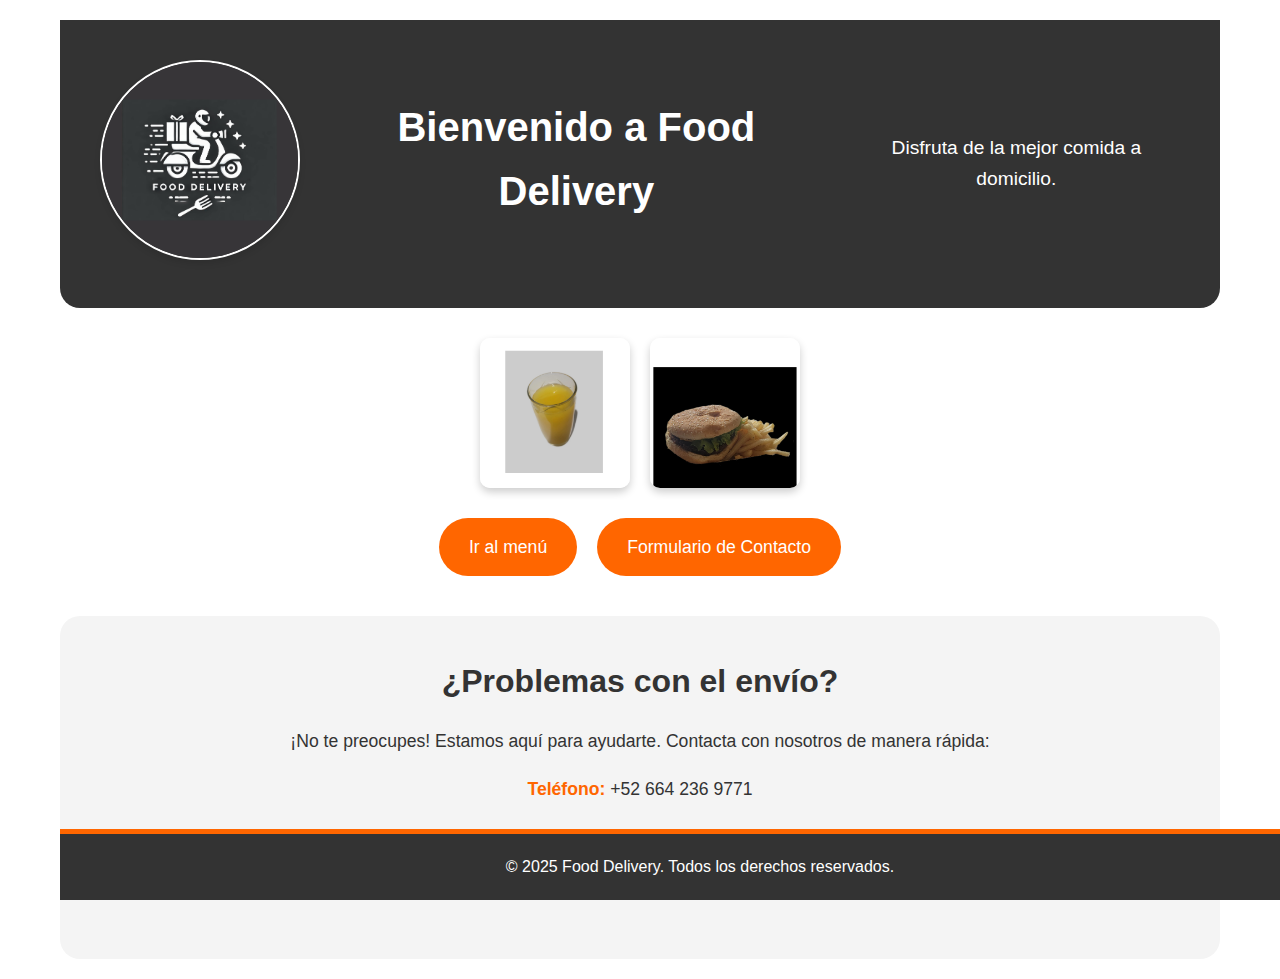
<file: index.html>
<!DOCTYPE html>
<html lang="es">
<head>
    <meta charset="UTF-8">
    <meta name="viewport" content="width=device-width, initial-scale=1.0, maximum-scale=1.0, user-scalable=no">
    <meta name="viewport" content="width=device-width, initial-scale=1.0">
    <title>Food Delivery</title>
    <link rel="stylesheet" href="index.css">
</head>
<body>

    <div class="container">
        <header>
            <div class="logo">
                <img src="Logo.png" alt="Logo de Food Delivery">
            </div>
            <h1>Bienvenido a Food Delivery</h1>
            <p>Disfruta de la mejor comida a domicilio.</p>
        </header>

        <section class="imagen-comida">
            <div class="img-container">
                <img src="Jugo de mango.png" alt="Jugo de mango" class="img-comida">
            </div>
            <div class="img-container">
                <img src="Hamburguesa.png" alt="Hamburguesa" class="img-comida">
            </div>
        </section>

        <div class="botones">
            <a href="my proyect.html" class="btn">Ir al menú</a>
            <a href="Formulario de ayuda.html" class="btn">Formulario de Contacto</a>
        </div>

        <section id="contacto">
            <h2>¿Problemas con el envío?</h2>
            <p>¡No te preocupes! Estamos aquí para ayudarte. Contacta con nosotros de manera rápida:</p>

            <div class="contacto-info">
                <p><strong>Teléfono:</strong> +52 664 236 9771</p>
                <p><strong>Email:</strong> cr5781235@gmail.com</p>
                <p><strong>Ubicación:</strong> Calle San Quintín, Tijuana, Colonia Buenos Aires Norte</p>
            </div>
        </section>

        <footer>
            <p>&copy; 2025 Food Delivery. Todos los derechos reservados.</p>
        </footer>
    </div>

</body>
</html>
</file>
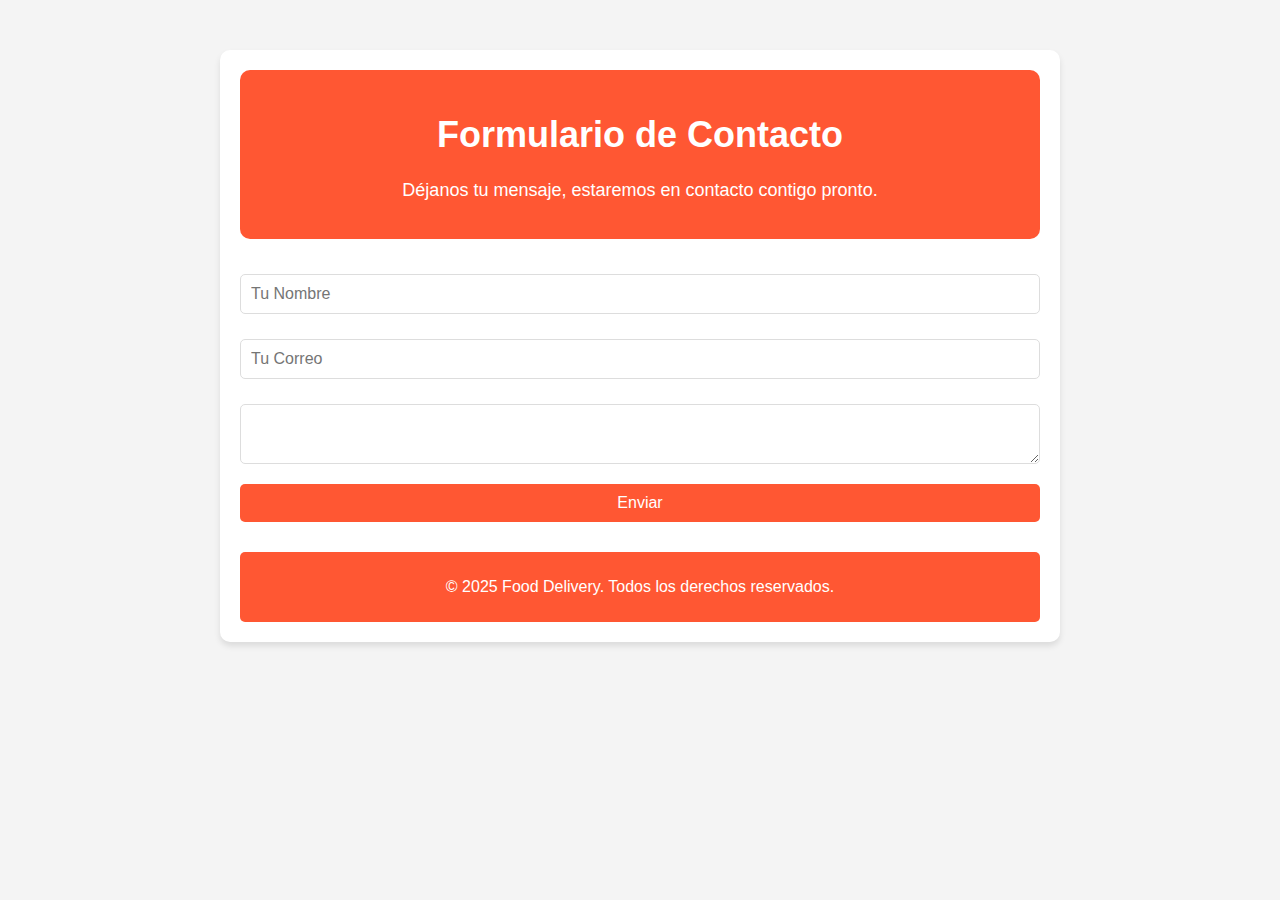
<file: Formulario de ayuda.html>
<!DOCTYPE html>
<html lang="es">
<head>
    <meta charset="UTF-8">
    <meta name="viewport" content="width=device-width, initial-scale=1.0">
    <title>Formulario de Contacto</title>
    <link rel="stylesheet" href="Formulario.css">
</head>
<body>
    <div class="container">
        <header>
            <h1>Formulario de Contacto</h1>
            <p>Déjanos tu mensaje, estaremos en contacto contigo pronto.</p>
        </header>

        <main>
            <form action="https://formspree.io/f/mwpozkqo"
             method="POST">

             <input type="text" name="Nombre" placeholder="Tu Nombre" required>
                
             <input type="email" name="Email" placeholder="Tu Correo" required>
                
             <textarea name="mensaje" placeholder="Escribe tu mensaje aqui" required> 
             </textarea>
                
             <button type="submit">Enviar</button>
            </form>
        </main>

        <footer>
            <p>&copy; 2025 Food Delivery. Todos los derechos reservados.</p>
        </footer>
    </div>

    
    <script>
      
        const contactForm = document.getElementById('contactForm');
        const confirmationMessage = document.getElementById('confirmationMessage');
        const responseMessage = document.getElementById('responseMessage');

        
        contactForm.addEventListener('submit', function(event) {
            event.preventDefault(); 

            confirmationMessage.style.display = 'block';

            // Limpiar los campos del formulario
            contactForm.reset();

           
            setTimeout(function() {
                confirmationMessage.style.display = 'none';

                
                responseMessage.style.display = 'block';

                setTimeout(function() {
                    responseMessage.style.display = 'none';
                }, 3000);

            }, 3000);
        });
    </script>

</body>
</html>
</file>
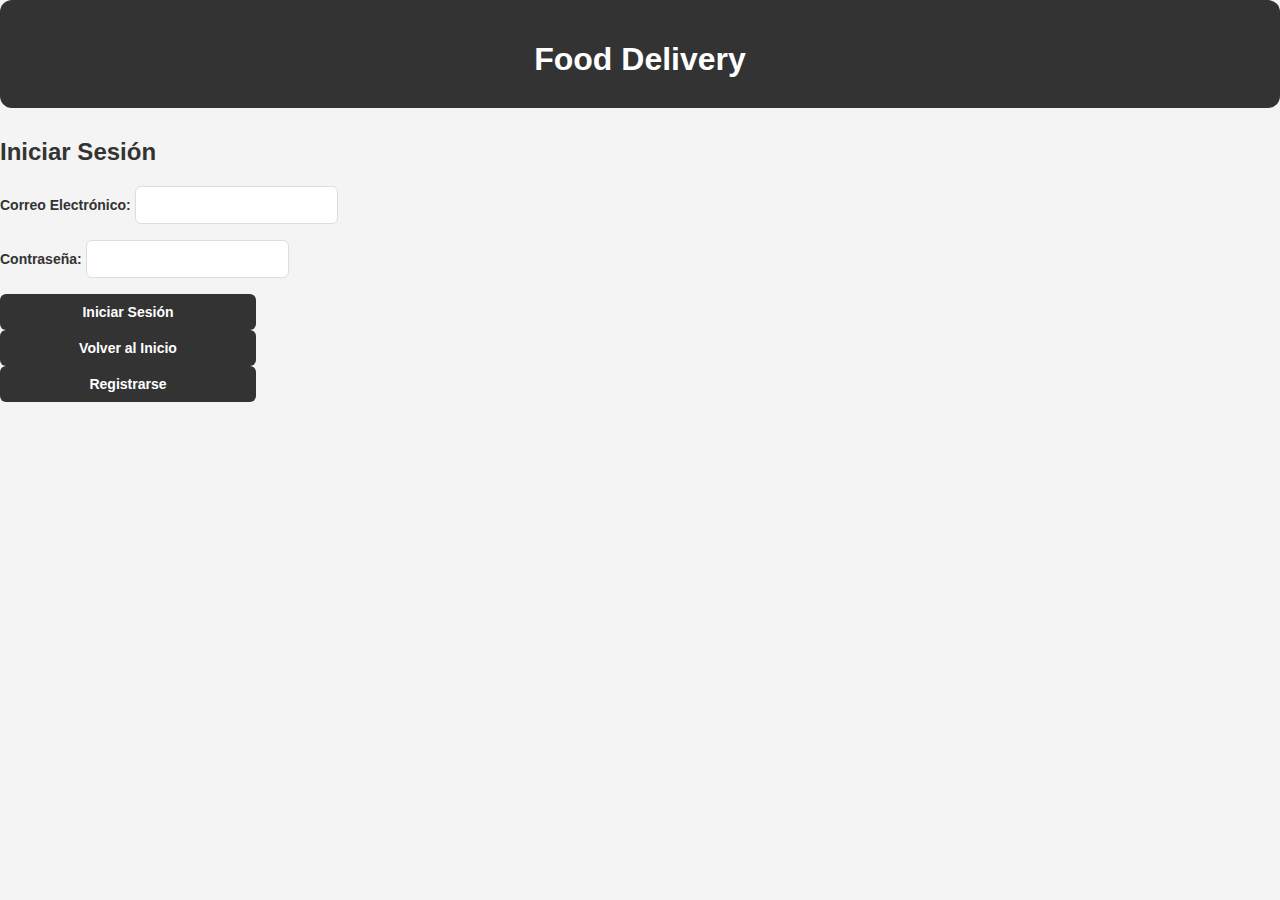
<file: iniciar-sesion.html>
<!DOCTYPE html>
<html lang="es">
<head>
    <meta charset="UTF-8">
    <meta name="viewport" content="width=device-width, initial-scale=1.0, maximum-scale=1.0, user-scalable=no">
    <meta name="viewport" content="width=device-width, initial-scale=1.0">
    <title>Iniciar Sesión</title>
    <link rel="stylesheet" href="iniciar-sesion.css">
</head>
<body>

<header class="header">
    <div class="logo">
        <h1>Food Delivery</h1>
    </div>
</header>

<main>
    <section class="iniciar-sesion">
        <h2>Iniciar Sesión</h2>
        <form id="login-form">
            <div class="form-group">
                <label for="email">Correo Electrónico:</label>
                <input type="email" id="email" name="email" required>
            </div>
            <div class="form-group">
                <label for="password">Contraseña:</label>
                <input type="password" id="password" name="password" required>
            </div>
            <button type="submit" id="btn-login">Iniciar Sesión</button>
        </form>
        <div class="mensaje-error" id="mensaje-error" style="display: none;">
            <p>Credenciales incorrectas. Intenta de nuevo.</p>
        </div>
        <a href="my proyect.html">
            <button id="btn-volver">Volver al Inicio</button>
        </a>
        <br>
        <a href="registro.html">
            <button id="btn-registrar">Registrarse</button>
        </a>
    </section>
</main>

<script>
    document.getElementById('login-form').addEventListener('submit', function(event) {
        event.preventDefault();
        
        const email = document.getElementById('email').value;
        const password = document.getElementById('password').value;

        const usuarios = JSON.parse(localStorage.getItem('usuarios')) || [];

        const usuarioValido = usuarios.find(usuario => usuario.email === email && usuario.password === password);

        if (usuarioValido) {
            alert('Bienvenido!');
            localStorage.setItem('usuarioLogueado', JSON.stringify(usuarioValido)); // Guardar sesión
            window.location.href = 'index.html'; // Redirige al inicio
        } else {
            document.getElementById('mensaje-error').style.display = 'block';
        }
    });
</script>

</body>
</html>
</file>
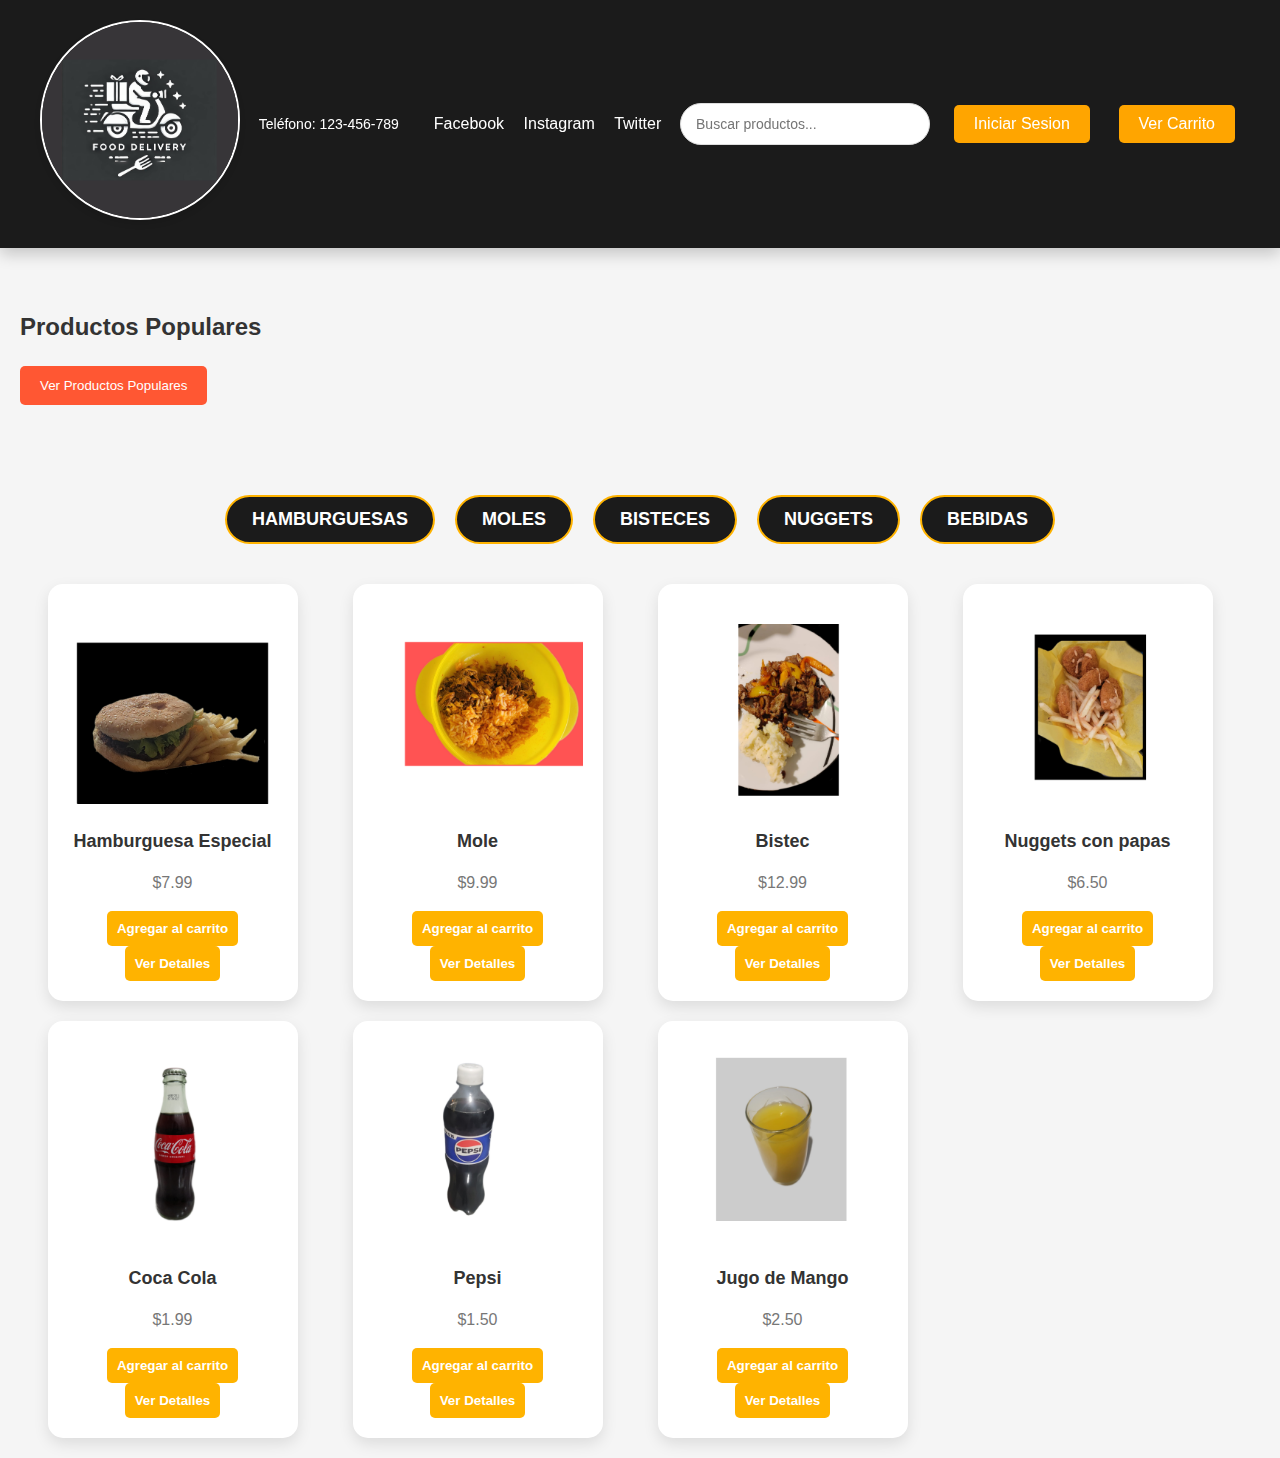
<file: my proyect.html>
<!DOCTYPE html>
<html lang="es">
<head>
    <meta charset="UTF-8">
    <meta name="viewport" content="width=device-width, initial-scale=1.0, maximum-scale=1.0, user-scalable=no">
    <meta name="viewport" content="width=device-width, initial-scale=1.0">
    <title>Food Delivery</title>
    <link rel="stylesheet" href="styles.css">
</head>
<body>

<header class="header">
    <div class="logo">
        <img src="Logo.png" alt="Logo de Food Delivery">
    </div>
    <div class="contacto">
        <span>Teléfono: 123-456-789</span>
        <div class="redes">
            <a href="https://facebook.com" target="_blank">Facebook</a>
            <a href="https://instagram.com" target="_blank">Instagram</a>
            <a href="https://twitter.com" target="_blank">Twitter</a>
        </div>
    </div>
    <input type="text" id="search" placeholder="Buscar productos..." class="search-input">
    <a href="iniciar-sesion.html"><button id="btn-Iniciar-Sesion">Iniciar Sesion</button></a>
    <a href="ver carrito.html"><button id="btn-carrito">Ver Carrito</button></a>
</header>

<main>
    <!-- Productos Populares -->
    <section id="populares">
        <h2>Productos Populares</h2>
        <button id="ver-populares">Ver Productos Populares</button>
        <div id="populares-container" style="display: none;"></div>
    </section>

    <!-- Categorías -->
    <section class="categorias">
        <button class="categoria" data-categoria="hamburguesas">Hamburguesas</button>
        <button class="categoria" data-categoria="Moles">Moles</button>
        <button class="categoria" data-categoria="Bisteces">Bisteces</button>
        <button class="categoria" data-categoria="Nuggets">Nuggets</button>
        <button class="categoria" data-categoria="bebidas">Bebidas</button>
        <button id="regresar-todos" style="display: none;">Regresar a Todos los Productos</button>
    </section>

    <!-- Productos -->
    <section class="productos">
        <div id="productos-container"></div>
    </section>
</main>

<!-- Modal Detalles -->
<div id="detalles-modal" class="modal">
    <div class="modal-contenido">
        <span id="cerrar-detalles" class="cerrar">&times;</span>
        <img id="detalle-imagen" alt="Imagen del producto">
        <h3 id="detalle-nombre"></h3>
        <p id="detalle-descripcion"></p>
        <p id="detalle-precio"></p>
        <button id="volver">Volver</button>
    </div>
</div>

<script>
    document.addEventListener('DOMContentLoaded', () => {
        const carrito = JSON.parse(localStorage.getItem('carrito')) || [];
        let totalCarrito = carrito.reduce((acc, prod) => acc + prod.precio, 0);

        const productos = [
            { id: 1, nombre: 'Hamburguesa Especial', categoria: 'hamburguesas', precio: 7.99, imagen: 'Hamburguesa.png', descripcion: 'Deliciosa hamburguesa con carne jugosa, queso y vegetales frescos.' },
            { id: 2, nombre: 'Mole', categoria: 'Moles', precio: 9.99, imagen: 'Mole.png', descripcion: 'Mole dulce con arroz y pollo incluido.' },
            { id: 3, nombre: 'Bistec', categoria: 'Bisteces', precio: 12.99, imagen: 'Bistec.png', descripcion: 'Variedad de bistec con chile morron y puré de papa.' },
            { id: 4, nombre: 'Nuggets con papas', categoria: 'Nuggets', precio: 6.50, imagen: 'Nuggets con papas.png', descripcion: 'Nuggets de pollo con papas fritas.' },
            { id: 5, nombre: 'Coca Cola', categoria: 'bebidas', precio: 1.99, imagen: 'Coca.png', descripcion: 'Refresco de cola refrescante.' },
            { id: 6, nombre: 'Pepsi', categoria: 'bebidas', precio: 1.50, imagen: 'Pepsi.png', descripcion: 'Refresco de Pepsi refrescante.' },
            { id: 7, nombre: 'Jugo de Mango', categoria: 'bebidas', precio: 2.50, imagen: 'Jugo de mango.png', descripcion: 'Jugo natural de mango.' },
        ];

        const productosPopulares = [
            { id: 1, nombre: 'Jugo de mango', categoria: 'bebidas', precio: 11.99, imagen: 'Jugo de mango.png', descripcion: 'Pizza con ingredientes especiales, salsa y queso gourmet.' },
            { id: 2, nombre: 'Bisteces', categoria: 'Bisteces', precio: 14.99, imagen: 'Bistec.png', descripcion: 'Sushi con pescado fresco y acompañamiento de arroz especial.' },
            { id: 3, nombre: 'Hamburguesa Especial', categoria: 'hamburguesas', precio: 8.50, imagen: 'Hamburguesa.png', descripcion: 'Hamburguesa vegana con ingredientes frescos y pan artesanal.' }
        ];

        const productosContainer = document.getElementById('productos-container');
        const popularesContainer = document.getElementById('populares-container');
        const verPopularesBtn = document.getElementById('ver-populares');
        const detallesModal = document.getElementById('detalles-modal');
        const detalleImagen = document.getElementById('detalle-imagen');
        const detalleNombre = document.getElementById('detalle-nombre');
        const detalleDescripcion = document.getElementById('detalle-descripcion');
        const detallePrecio = document.getElementById('detalle-precio');
        const volverBtn = document.getElementById('volver');
        const regresarBtn = document.getElementById('regresar-todos');
        const searchInput = document.getElementById('search');

        function guardarCarrito() {
            localStorage.setItem('carrito', JSON.stringify(carrito));
        }

        function mostrarProductos(categoria = null) {
            productosContainer.innerHTML = '';
            const filtrados = categoria ? productos.filter(p => p.categoria === categoria) : productos;

            filtrados.forEach(producto => {
                const divProducto = document.createElement('div');
                divProducto.classList.add('producto');
                divProducto.innerHTML = `
                    <img src="${producto.imagen}" alt="${producto.nombre}" class="producto-img">
                    <h3>${producto.nombre}</h3>
                    <p>$${producto.precio.toFixed(2)}</p>
                    <button class="comprar" data-id="${producto.id}">Agregar al carrito</button>
                    <button class="ver-detalles" data-id="${producto.id}">Ver Detalles</button>
                `;
                productosContainer.appendChild(divProducto);
            });

            document.querySelectorAll('.comprar').forEach(btn => {
                btn.addEventListener('click', () => {
                    const id = btn.getAttribute('data-id');
                    const producto = productos.find(p => p.id == id);
                    carrito.push(producto);
                    totalCarrito += producto.precio;
                    guardarCarrito();
                });
            });

            document.querySelectorAll('.ver-detalles').forEach(btn => {
                btn.addEventListener('click', () => {
                    const id = btn.getAttribute('data-id');
                    const producto = productos.find(p => p.id == id);
                    detalleImagen.src = producto.imagen;
                    detalleNombre.textContent = producto.nombre;
                    detalleDescripcion.textContent = producto.descripcion;
                    detallePrecio.textContent = `$${producto.precio.toFixed(2)}`;
                    detallesModal.style.display = 'flex';
                });
            });
        }

        volverBtn.addEventListener('click', () => {
            detallesModal.style.display = 'none';
        });

        verPopularesBtn.addEventListener('click', () => {
            if (popularesContainer.style.display === 'none' || popularesContainer.style.display === '') {
                popularesContainer.style.display = 'block';
                verPopularesBtn.textContent = 'Ocultar Productos Populares';
                popularesContainer.innerHTML = '';
                productosPopulares.forEach(producto => {
                    const div = document.createElement('div');
                    div.classList.add('producto');
                    div.innerHTML = `
                        <img src="${producto.imagen}" alt="${producto.nombre}" class="producto-img">
                        <h3>${producto.nombre}</h3>
                        <p>$${producto.precio.toFixed(2)}</p>
                        <button class="comprar" data-id="${producto.id}">Agregar al carrito</button>
                        <button class="ver-detalles" data-id="${producto.id}">Ver Detalles</button>
                    `;
                    popularesContainer.appendChild(div);
                });
            } else {
                popularesContainer.style.display = 'none';
                verPopularesBtn.textContent = 'Ver Productos Populares';
            }
        });

        document.querySelectorAll('.categoria').forEach(btn => {
            btn.addEventListener('click', () => {
                mostrarProductos(btn.getAttribute('data-categoria'));
                regresarBtn.style.display = 'inline-block';
            });
        });

        regresarBtn.addEventListener('click', () => {
            mostrarProductos();
            regresarBtn.style.display = 'none';
        });

        searchInput.addEventListener('input', () => {
            const term = searchInput.value.toLowerCase();
            const filtrados = productos.filter(p => p.nombre.toLowerCase().includes(term));
            productosContainer.innerHTML = '';
            filtrados.forEach(producto => {
                const divProducto = document.createElement('div');
                divProducto.classList.add('producto');
                divProducto.innerHTML = `
                    <img src="${producto.imagen}" alt="${producto.nombre}" class="producto-img">
                    <h3>${producto.nombre}</h3>
                    <p>$${producto.precio.toFixed(2)}</p>
                    <button class="comprar" data-id="${producto.id}">Agregar al carrito</button>
                    <button class="ver-detalles" data-id="${producto.id}">Ver Detalles</button>
                `;
                productosContainer.appendChild(divProducto);
            });
        });

        mostrarProductos();
    });
</script>

</body>
</html>
</file>
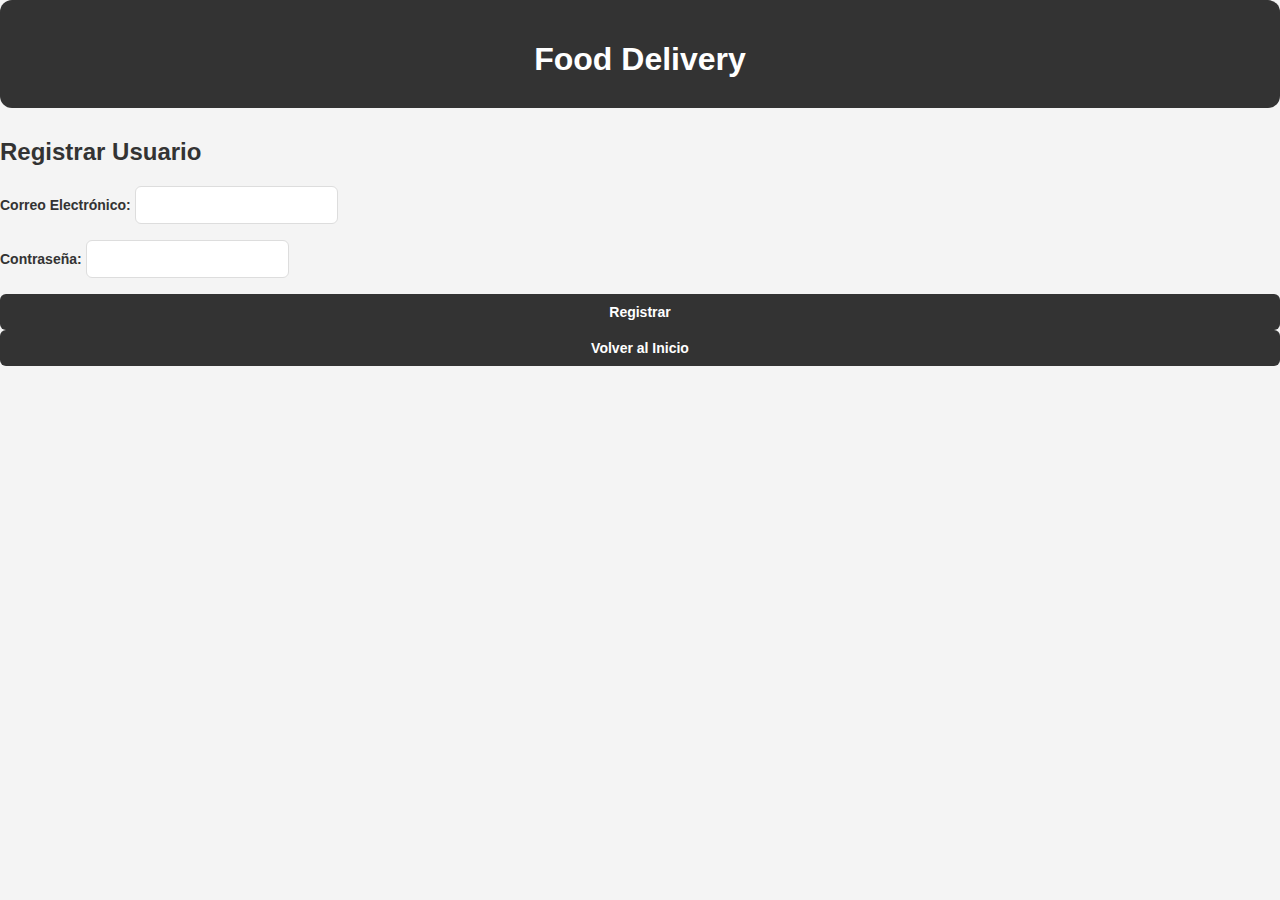
<file: registro.html>
<!DOCTYPE html>
<html lang="es">
<head>
    <meta charset="UTF-8">
    <meta name="viewport" content="width=device-width, initial-scale=1.0, maximum-scale=1.0, user-scalable=no">
    <meta name="viewport" content="width=device-width, initial-scale=1.0">
    <title>Registrar Usuario</title>
    <link rel="stylesheet" href="registro.css">
</head>
<body>

<header class="header">
    <div class="logo">
        <h1>Food Delivery</h1>
    </div>
</header>

<main>
    <section class="registro">
        <h2>Registrar Usuario</h2>
        <form id="registro-form">
            <div class="form-group">
                <label for="email">Correo Electrónico:</label>
                <input type="email" id="email" name="email" required>
            </div>
            <div class="form-group">
                <label for="password">Contraseña:</label>
                <input type="password" id="password" name="password" required>
            </div>
            <button type="submit" id="btn-registrar">Registrar</button>
        </form>
        <a href="my proyect.html">
            <button id="btn-volver">Volver al Inicio</button>
        </a>
    </section>
</main>

<script>
    document.getElementById('registro-form').addEventListener('submit', function(event) {
        event.preventDefault();

        const email = document.getElementById('email').value;
        const password = document.getElementById('password').value;

        const usuariosGuardados = JSON.parse(localStorage.getItem('usuarios')) || [];

        const usuarioExistente = usuariosGuardados.find(usuario => usuario.email === email);

        if (usuarioExistente) {
            alert('El usuario ya está registrado.');
        } else {
            usuariosGuardados.push({ email, password });
            localStorage.setItem('usuarios', JSON.stringify(usuariosGuardados));
            alert('Usuario registrado con éxito!');
            window.location.href = 'login.html'; // Redirige al login
        }
    });
</script>

</body>
</html>
</file>
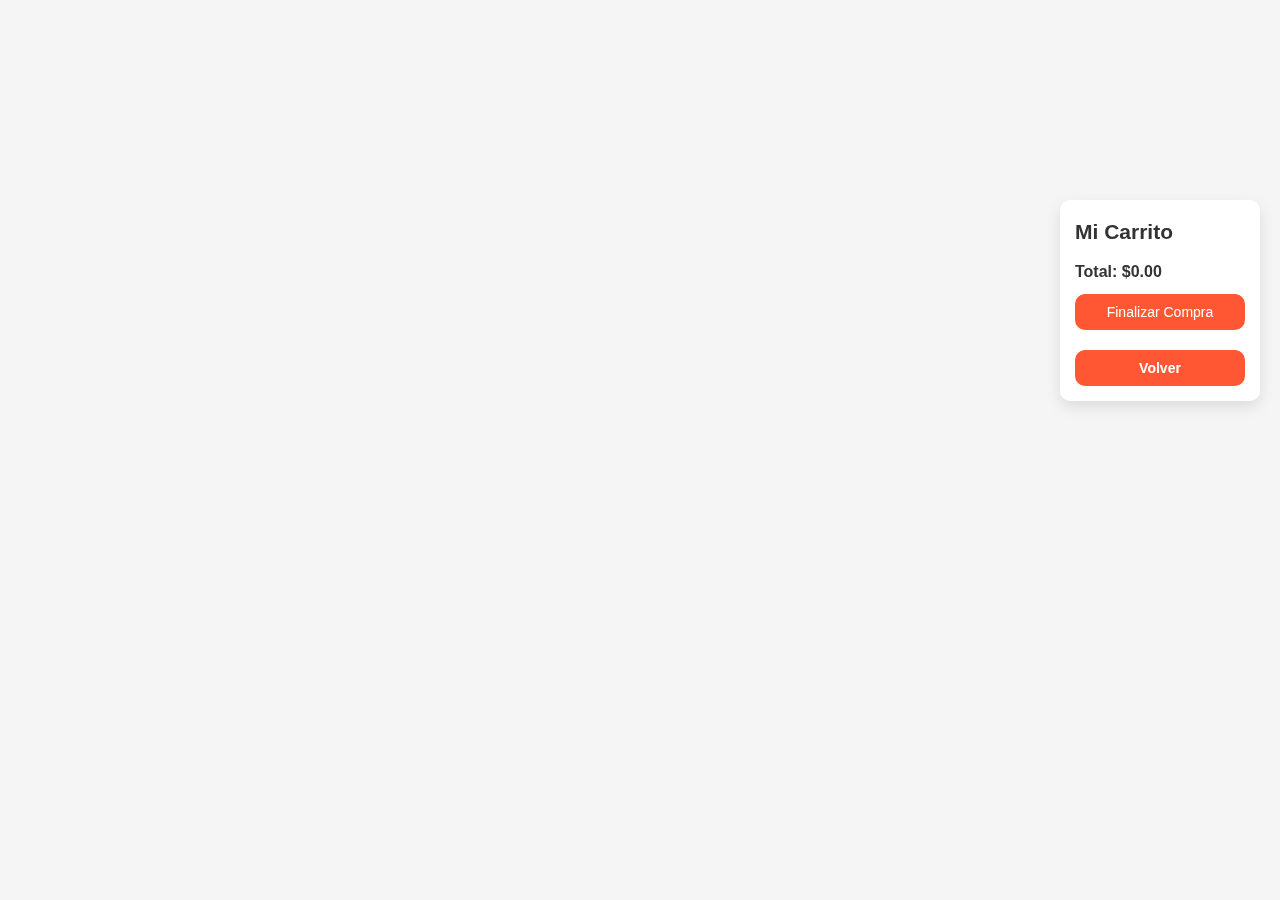
<file: ver carrito.html>
<!DOCTYPE html>
<html lang="es">
<head>
    <meta charset="UTF-8">
    <title>Mi Carrito</title>
    <meta name="viewport" content="width=device-width, initial-scale=1.0">
    <link rel="stylesheet" href="styles.css">
</head>
<body>

<section id="carrito">
    <h2>Mi Carrito</h2>
    <ul id="lista-carrito"></ul>
    <p id="total">Total: $0.00</p>
    <button id="finalizar-compra">Finalizar Compra</button>
    <button id="volver">Volver</button>

</section>

<!-- Modal de Pago -->
<div id="modal-pago" class="modal" style="display: none;">
    <div class="modal-contenido">
        <span id="cerrar-pago" class="cerrar" style="cursor:pointer;">&times;</span>
        <h3>Selecciona el Método de Pago</h3>
        <button id="pago-efectivo">Pago en Efectivo</button>
        <button id="pago-tarjeta">Pago con Tarjeta</button>
       
        <div id="efectivo-campo" class="hidden">
            <label for="efectivo">Cantidad: </label>
            <input type="number" id="efectivo" placeholder="Ingresa monto en efectivo">
            <p id="cambio"></p>
        </div>
       
        <div id="tarjeta-campo" class="hidden">
            <label for="tarjeta-numero">Número de tarjeta: </label>
            <input type="text" id="tarjeta-numero" placeholder="Ingresa número de tarjeta">
            <label for="tarjeta-expiracion">Fecha de expiración: </label>
            <input type="text" id="tarjeta-expiracion" placeholder="MM/AA">
            <label for="tarjeta-cvc">CVC: </label>
            <input type="text" id="tarjeta-cvc" placeholder="CVC">
        </div>

        <button id="confirmar-pago">Confirmar Pago</button>
    </div>
</div>

<script>
    document.addEventListener('DOMContentLoaded', () => {
        let carrito = JSON.parse(localStorage.getItem('carrito')) || [];
        const listaCarrito = document.getElementById('lista-carrito');
        const totalTexto = document.getElementById('total');
        const modalPago = document.getElementById('modal-pago');
        const cerrarPago = document.getElementById('cerrar-pago');
        const pagoEfectivo = document.getElementById('pago-efectivo');
        const pagoTarjeta = document.getElementById('pago-tarjeta');
        const efectivoCampo = document.getElementById('efectivo-campo');
        const tarjetaCampo = document.getElementById('tarjeta-campo');
        const confirmarPagoBtn = document.getElementById('confirmar-pago');
        const cambioTexto = document.getElementById('cambio');
        const efectivoInput = document.getElementById('efectivo');
        const volverBtn = document.getElementById('volver');

        function renderCarrito() {
            listaCarrito.innerHTML = '';
            let total = 0;

            carrito.forEach((producto, index) => {
                const li = document.createElement('li');
                li.innerHTML = `
                    <div class="carrito-item">
                        <span>${producto.nombre} - $${producto.precio.toFixed(2)}</span>
                        <button class="eliminar" data-index="${index}">x</button>
                    </div>
                `;
                listaCarrito.appendChild(li);
                total += producto.precio;
            });

            totalTexto.textContent = `Total: $${total.toFixed(2)}`;

            document.querySelectorAll('.eliminar').forEach(btn => {
                btn.addEventListener('click', () => {
                    const index = btn.getAttribute('data-index');
                    carrito.splice(index, 1);
                    localStorage.setItem('carrito', JSON.stringify(carrito));
                    renderCarrito();
                });
            });
        }

        document.getElementById('finalizar-compra').addEventListener('click', () => {
            if (carrito.length === 0) {
                alert('Tu carrito está vacío.');
                return;
            }
            modalPago.style.display = 'flex';
        });

        cerrarPago.addEventListener('click', () => {
            modalPago.style.display = 'none';
        });

        volverBtn.addEventListener('click', () => {
            history.back();
        });

        pagoEfectivo.addEventListener('click', () => {
            efectivoCampo.classList.remove('hidden');
            tarjetaCampo.classList.add('hidden');
        });

        pagoTarjeta.addEventListener('click', () => {
            tarjetaCampo.classList.remove('hidden');
            efectivoCampo.classList.add('hidden');
        });

        efectivoInput.addEventListener('input', () => {
            const total = carrito.reduce((sum, p) => sum + p.precio, 0);
            const montoEfectivo = parseFloat(efectivoInput.value);
            if (!isNaN(montoEfectivo) && montoEfectivo >= total) {
                const cambio = montoEfectivo - total;
                cambioTexto.textContent = `Cambio: $${cambio.toFixed(2)}`;
            } else {
                cambioTexto.textContent = '';
            }
        });

        confirmarPagoBtn.addEventListener('click', () => {
            alert('Compra finalizada. ¡Gracias por tu compra!');
            carrito = [];
            localStorage.removeItem('carrito');
            renderCarrito();
            modalPago.style.display = 'none';
        });

        renderCarrito();
    });
</script>

</body>
</html>
</file>
<file: index.css>
* {
    margin: 0;
    padding: 0;
    box-sizing: border-box;
    font-family: 'Arial', sans-serif;
}

body {
    background-color: #fff;
    color: #333;
    line-height: 1.6;
}

.container {
    width: 100%;
    max-width: 1200px;
    margin: 0 auto;
    padding: 20px;
}

header {
    display: flex;
    align-items: center;
    justify-content: center;
    gap: 20px;
    background-color: #333;
    color: #fff;
    text-align: center;
    padding: 40px;
    border-radius: 0 0 20px 20px;
}

header .logo img {
    width: 200px;
    height: 200px;
    object-fit: cover;
    border-radius: 50%;
    border: 2px solid #fff;
    box-shadow: 0px 4px 6px rgba(0, 0, 0, 0.1);
    transition: transform 0.3s ease;
}

header .logo img:hover {
    transform: scale(1.05);
}


header h1 {
    font-size: 2.5rem;
    margin-bottom: 10px;
}

header p {
    font-size: 1.2rem;
}

.imagen-comida {
    display: flex;
    justify-content: center;
    gap: 20px;
    margin: 30px 0;
    flex-wrap: wrap;
}

.img-container {
    width: 150px;
    height: 150px;
    overflow: hidden;
    border-radius: 10px;
    box-shadow: 0 4px 8px rgba(0, 0, 0, 0.2);
    transition: transform 0.3s ease;
}

.img-container:hover {
    transform: scale(1.1);
}

.img-comida {
    width: 100%;
    height: 100%;
    object-fit: cover;
    transition: filter 0.3s ease;
}

.img-comida:hover {
    filter: brightness(1.2);
}

.botones {
    display: flex;
    justify-content: center;
    gap: 20px;
    margin-top: 20px;
}

a.btn {
    display: inline-block;
    background-color: #ff6600;
    color: #fff;
    padding: 15px 30px;
    font-size: 1.1rem;
    text-decoration: none;
    border-radius: 50px;
    transition: background-color 0.3s, transform 0.3s;
}

a.btn:hover {
    background-color: #e55b00;
    transform: translateY(-5px);
}

a.btn:active {
    transform: translateY(2px);
}

#contacto {
    background-color: #f4f4f4;
    padding: 40px 20px;
    text-align: center;
    border-radius: 20px;
    margin-top: 40px;
}

#contacto h2 {
    font-size: 2rem;
    margin-bottom: 20px;
}

#contacto p {
    font-size: 1.1rem;
    margin-bottom: 20px;
}

.contacto-info {
    font-size: 1.1rem;
    margin-bottom: 20px;
}

.contacto-info p {
    margin-bottom: 10px;
}

.contacto-info strong {
    color: #ff6600;
}

footer {
    background-color: #333;
    color: #fff;
    text-align: center;
    padding: 20px;
    position: fixed;
    width: 100%;
    bottom: 0;
    border-top: 5px solid #ff6600;
}

@media (max-width: 768px) {
    header {
        flex-direction: column;
        align-items: center;
        text-align: center;
    }

    header .logo img {
        width: 100px;
    }

    header h1 {
        font-size: 2rem;
    }

    header p {
        font-size: 1rem;
    }

    .imagen-comida {
        flex-direction: column;
        align-items: center;
    }

    .img-container {
        width: 120px;
        height: 120px;
    }

    a.btn {
        padding: 12px 25px;
        font-size: 1rem
::contentReference[oaicite:0]{index=0}

@media (max-width: 768px) {
    
    header {
        flex-direction: column;
        padding: 15px;
        gap: 10px;
    }

    header .logo img {
        width: 120px;
        height: 120px;
    }

    header .contacto {
        flex-direction: column;
        gap: 10px;
    }

    header .contacto span {
        margin-right: 0;
        font-size: 12px;
    }

    header .search-input {
        width: 100%;
    }

    #productos-categorias {
        flex-direction: column;
        gap: 15px;
    }

    #productos-categorias a {
        width: 100%;
        padding: 10px;
        font-size: 16px;
    }

    #productos-container {
        grid-template-columns: repeat(auto-fill, minmax(150px, 1fr));
        gap: 15px;
        padding: 15px;
    }

    .producto {
        max-width: 100%;
        padding: 15px;
    }

    .producto img {
        height: 150px;
    }

    #carrito {
        top: auto;
        bottom: 15px;
        right: 15px;
        width: 150px;
    }

    #btn-Iniciar-Sesion, #btn-carrito {
        width: 100%;
        margin-bottom: 10px;
    }

    #detalles-modal .modal-contenido {
        width: 90%;
    }
}

@media (max-width: 480px) {
    
    header {
        padding: 10px;
    }

    header .logo img {
        width: 100px;
        height: 100px;
    }

    .producto {
        padding: 10px;
    }

    .producto img {
        height: 120px;
    }

    #populares-container {
        flex-wrap: nowrap;
        gap: 10px;
        overflow-x: scroll;
        padding-bottom: 10px;
    }

    .producto-popular {
        width: 150px;
        min-height: 200px;
    }

    #carrito {
        bottom: 10px;
        width: 120px;
    }

    .modal-contenido {
        padding: 15px;
    }
}
</file>
<file: Formulario.css>
body {
    font-family: Arial, sans-serif;
    background-color: #f4f4f4;
    margin: 0;
    padding: 0;
    color: #333;
}

.container {
    width: 100%;
    max-width: 800px;
    margin: 0 auto;
    padding: 20px;
    background-color: white;
    box-shadow: 0px 4px 6px rgba(0, 0, 0, 0.1);
    border-radius: 10px;
    margin-top: 50px;
}

header {
    text-align: center;
    background-color: #ff5733; /* Color principal */
    padding: 20px;
    border-radius: 10px;
    color: white;
}

header h1 {
    font-size: 36px;
}

header p {
    font-size: 18px;
}

form {
    display: flex;
    flex-direction: column;
    gap: 20px;
    margin-top: 30px;
}

label {
    font-size: 16px;
    font-weight: bold;
}

input, textarea {
    padding: 10px;
    font-size: 16px;
    border: 1px solid #ddd;
    border-radius: 5px;
    margin-top: 5px;
}

button {
    padding: 10px;
    background-color: #ff5733; /* Color principal */
    color: white;
    border: none;
    border-radius: 5px;
    font-size: 16px;
    cursor: pointer;
    transition: background-color 0.3s;
    width: 100%;
}

button:hover {
    background-color: #ff1a1a;
}

.confirmation-message {
    background-color: #e0ffe0;
    padding: 20px;
    border: 1px solid green;
    border-radius: 5px;
    margin-top: 20px;
    color: green;
    font-size: 18px;
    text-align: center;
}

.response-message {
    background-color: #e0e0ff;
    padding: 20px;
    border: 1px solid blue;
    border-radius: 5px;
    margin-top: 20px;
    color: blue;
    font-size: 18px;
    text-align: center;
}


footer {
    text-align: center;
    margin-top: 30px;
    padding: 10px;
    background-color: #ff5733; /* Color principal */
    color: white;
    border-radius: 5px;
}
</file>
<file: iniciar-sesion.css>
body {
    font-family: Arial, sans-serif;
    background-color: #f4f4f4;
    margin: 0;
    padding: 0;
    color: #333;
}

.container {
    width: 100%;
    max-width: 800px;
    margin: 50px auto;
    padding: 25px;
    background-color: #fff;
    box-shadow: 0px 6px 12px rgba(0, 0, 0, 0.1);
    border-radius: 12px;
    transition: box-shadow 0.3s;
}

.container:hover {
    box-shadow: 0px 8px 16px rgba(0, 0, 0, 0.15);
}

header {
    text-align: center;
    background-color: #333; 
    padding: 20px;
    border-radius: 12px;
    color: #fff;
    margin-bottom: 30px;
    transition: background-color 0.3s;
}

header:hover {
    background-color: #555;
}

header h1 {
    font-size: 32px;
    margin-bottom: 10px;
    font-weight: bold;
}

header p {
    font-size: 16px;
    opacity: 0.9;
}

form {
    display: flex;
    flex-direction: column;
    gap: 16px;
}

label {
    font-size: 14px;
    font-weight: bold;
    margin-bottom: 5px;
}

input, textarea {
    padding: 10px;
    font-size: 14px;
    border: 1px solid #ddd;
    border-radius: 6px;
    transition: border-color 0.3s, box-shadow 0.3s;
}

input:focus, textarea:focus {
    border-color: #333;
    box-shadow: 0px 4px 8px rgba(0, 0, 0, 0.15);
    outline: none;
}

button {
    padding: 10px;
    background-color: #333; 
    color: #fff;
    border: none;
    border-radius: 6px;
    font-size: 14px;
    cursor: pointer;
    transition: background-color 0.3s, transform 0.3s;
    width: 20%;
    font-weight: bold;
}

button:hover {
    background-color: #555;
    transform: translateY(-2px);
}

button:active {
    transform: translateY(0);
}

.confirmation-message {
    background-color: #e0ffe0;
    padding: 15px;
    border: 1px solid green;
    border-radius: 6px;
    margin-top: 16px;
    color: green;
    font-size: 16px;
    text-align: center;
}

.response-message {
    background-color: #e0e0ff;
    padding: 15px;
    border: 1px solid blue;
    border-radius: 6px;
    margin-top: 16px;
    color: blue;
    font-size: 16px;
    text-align: center;
}

/* Botones pequeños (Iniciar Sesión, Volver al Inicio, Registrarse) */
.small-btn {
    padding: 6px 14px;  /* Tamaño reducido */
    background-color: #ff5733; 
    color: #fff;
    border: none;
    border-radius: 4px;
    font-size: 12px;  /* Más pequeño */
    cursor: pointer;
    transition: background-color 0.3s, transform 0.3s;
    margin-right: 8px;
}

.small-btn:hover {
    background-color: #333;
}

.small-btn:active {
    transform: translateY(1px);
}

footer {
    text-align: center;
    margin-top: 30px;
    padding: 15px;
    background-color: #333;
    color: #fff;
    border-radius: 6px;
    font-size: 14px;
    transition: background-color 0.3s;
}

footer:hover {
    background-color: #555;
}
</file>
<file: styles.css>
* {
    margin: 0;
    padding: 0;
    box-sizing: border-box;
    font-family: 'Poppins', sans-serif;
}

body {
    background-color: #f5f5f5; 
    color: #333;
    font-size: 16px;
    line-height: 1.6;
}

h1, h2, h3 {
    font-family: 'Montserrat', sans-serif;
    color: #333;
}

a {
    text-decoration: none;
    color: inherit;
}

header {
    background-color: #1b1b1b; 
    color: #fff;
    padding: 20px 40px;
    display: flex;
    justify-content: space-between;
    align-items: center;
    box-shadow: 0 6px 15px rgba(0, 0, 0, 0.2);
    position: sticky;
    top: 0;
    z-index: 10;
}

header .logo h1 {
    font-size: 32px;
    font-weight: bold;
    letter-spacing: 2px;
}

header .contacto {
    display: flex;
    align-items: center;
}

header .contacto span {
    margin-right: 20px;
    font-size: 14px;
}

header .contacto .redes a {
    color: #fff;
    margin-left: 15px;
    font-size: 16px;
    transition: color 0.3s;
}

header .contacto .redes a:hover {
    color: #ffb300;
}

header .logo img {
    width: 200px;
    height: 200px;
    object-fit: cover;
    border-radius: 50%;
    border: 2px solid #fff;
    box-shadow: 0px 4px 6px rgba(0, 0, 0, 0.1);
    transition: transform 0.3s ease;
}

header .logo img:hover {
    transform: scale(1.05);
}


header .search-input {
    padding: 12px 15px;
    border: 1px solid #ddd;
    border-radius: 25px;
    font-size: 14px;
    width: 250px;
    transition: all 0.3s;
}

header .search-input:focus {
    border-color: #ffb300;
}

.modal {
    position: fixed;
    top: 0;
    left: 0;
    width: 100%;
    height: 100%;
    background-color: rgba(0, 0, 0, 0.6);
    display: none;
    justify-content: center;
    align-items: center;
}

.modal-contenido {
    background-color: #fff;
    padding: 40px;
    border-radius: 10px;
    width: 350px;
    box-shadow: 0 6px 20px rgba(0, 0, 0, 0.2);
    text-align: center;
}

.modal-contenido h2 {
    font-size: 24px;
    font-weight: 700;
    color: #333;
    margin-bottom: 20px;
}

.modal-contenido input {
    width: 100%;
    padding: 12px;
    margin-bottom: 20px;
    border-radius: 5px;
    border: 1px solid #ddd;
    font-size: 14px;
    transition: border-color 0.3s;
}

.modal-contenido input:focus {
    border-color: #ffb300;
}

.modal-contenido button {
    padding: 12px;
    background-color: #1b1b1b;
    color: #fff;
    border: none;
    border-radius: 5px;
    width: 100%;
    cursor: pointer;
    transition: background-color 0.3s;
}

.modal-contenido button:hover {
    background-color: #ffb300;
}

.cerrar {
    position: absolute;
    top: 15px;
    right: 15px;
    font-size: 24px;
    cursor: pointer;
    color: #333;
}

.cerrar:hover {
    color: #ffb300;
}

#productos-container {
    display: grid;
    grid-template-columns: repeat(auto-fill, minmax(250px, 1fr));
    gap: 20px;
    padding: 40px 20px;
    justify-items: center;
    margin: 0 auto;
    max-width: 1200px;
}

#productos-categorias {
    display: flex;
    justify-content: center;
    gap: 30px;
    margin: 40px 0;
    text-align: center;  
}

#productos-categorias a {
    font-size: 18px;
    font-weight: bold;
    color: #333;
    padding: 12px 25px;
    background-color: #ffb300;
    border-radius: 30px;  
    transition: background-color 0.3s, color 0.3s;
    text-transform: uppercase;
}

#productos-categorias a:hover {
    background-color: #1b1b1b;
    color: #fff;
}

/* Producto */
.producto {
    background-color: #fff;
    border-radius: 15px;
    box-shadow: 0 6px 15px rgba(0, 0, 0, 0.1);
    text-align: center;
    padding: 20px;
    transition: transform 0.3s, box-shadow 0.3s;
    width: 100%;
    max-width: 250px;
}

.producto:hover {
    transform: translateY(-10px);
    box-shadow: 0 10px 30px rgba(0, 0, 0, 0.15);
}

.producto img {
    width: 100%;
    height: 200px;
    object-fit: cover;
    border-radius: 10px;
    transition: transform 0.3s;
}

.producto img:hover {
    transform: scale(1.1);
}

.producto h3 {
    font-size: 18px;
    font-weight: 700;
    color: #333;
    margin: 15px 0;
}

.producto p {
    font-size: 16px;
    color: #777;
    margin-bottom: 15px;
}

.producto button {
    padding: 10px;
    background-color: #ffb300;
    color: #fff;
    border: none;
    border-radius: 5px;
    cursor: pointer;
    transition: background-color 0.3s;
    font-weight: 600;
}

.producto button:hover {
    background-color: #1b1b1b;
}

#carrito {
    position: fixed;
    top: 200px;
    right: 20px;
    background-color: #fff;
    padding: 15px;
    border-radius: 10px;
    box-shadow: 0 6px 15px rgba(0, 0, 0, 0.1);
    width: 200px;
    z-index: 10;
    font-size: 14px;
}

#carrito h3 {
    font-size: 18px;
    font-weight: 700;
    color: #333;
    margin-bottom: 10px;
}

#carrito ul {
    list-style: none;
    padding: 0;
    margin-bottom: 10px;
}

#carrito ul li {
    font-size: 14px;
    color: #777;
}

#carrito #total {
    font-size: 16px;
    font-weight: 700;
    color: #333;
    margin-bottom: 10px;
}

#carrito button {
    background-color: #ff5733;
    color: #fff;
    border: none;
    padding: 10px;
    width: 100%;
    border-radius: 10px;
    cursor: pointer;
    transition: background-color 0.3s;
    font-size: 14px;
}

#carrito button:hover {
    background-color: #1b1b1b;
}


#detalles-modal {
    display: none;
    position: fixed;
    top: 0;
    left: 0;
    width: 100%;
    height: 100%;
    background-color: rgba(0, 0, 0, 0.7);
    justify-content: center;
    align-items: center;
}

#detalles-modal .modal-contenido {
    width: 400px;
    padding: 30px;
    background-color: #fff;
    border-radius: 15px;
    box-shadow: 0 10px 30px rgba(0, 0, 0, 0.2);
    text-align: center;
}

#detalles-modal img {
    width: 100%;
    height: 250px;
    object-fit: cover;
    border-radius: 15px;
    margin-bottom: 20px;
}

#detalles-modal h3 {
    font-size: 24px;
    font-weight: 700;
    margin-bottom: 15px;
}

#detalles-modal p {
    font-size: 16px;
    color: #777;
    margin-bottom: 20px;
}

#detalles-modal button {
    padding: 12px 20px;
    background-color: #ff5733;
    color: white;
    border: none;
    border-radius: 5px;
    cursor: pointer;
    transition: background-color 0.3s;
    width: 100%;
}

#detalles-modal button:hover {
    background-color: #1b1b1b;
}


#productos-container {
    display: grid;
    grid-template-columns: repeat(auto-fill, minmax(250px, 1fr));
    gap: 20px;
    padding: 20px 0;
    justify-items: center;
}

#productos-container .producto {
    flex-shrink: 0;
    margin-right: 20px;
    width: 250px;
}

#volver {
    padding: 12px 25px;
    background-color: #ff5733;
    color: white;
    border: none;
    border-radius: 5px;
    cursor: pointer;
    transition: background-color 0.3s;
    margin-top: 20px;
    font-weight: bold;
}

#volver:hover {
    background-color: #1b1b1b;
}

/* Estilos para la sección de categorías */
.categorias {
    display: flex;
    justify-content: center;  
    align-items: center;    
    flex-wrap: wrap;          
    gap: 20px;                
    margin-top: 50px;        
    padding: 20px;
}

.categoria {
    background-color: #1b1b1b;  
    color: #fff;              
    font-size: 18px;            
    font-weight: bold;          
    padding: 12px 25px;          
    border-radius: 50px;        
    border: 2px solid #ffb300;  
    cursor: pointer;            
    text-transform: uppercase;  
    transition: all 0.3s ease;  
}

.categoria:hover {
    background-color: #ffb300;  
    color: #1b1b1b;            
    border: 2px solid #1b1b1b;    
}

.categoria:active {
    background-color: #d48800;  
    color: #fff;                  
}
/* Estilos para la sección de productos populares */
#populares {
    display: flex;
    flex-direction: column;
    align-items: flex-start; 
    padding: 20px;
    margin-top: 40px;
    background-color: #f5f5f5;
}

#populares h2 {
    font-size: 24px;
    font-weight: 700;
    color: #333;
    margin-bottom: 20px;
}

#ver-populares {
    padding: 12px 20px;
    background-color: #ff5733;
    color: white;
    border: none;
    border-radius: 5px;
    cursor: pointer;
    transition: background-color 0.3s;
}

#ver-populares:hover {
    background-color: #1b1b1b;
}

#populares-container {
    display: flex; 
    flex-direction: row; 
    gap: 30px; 
    overflow-x: auto; 
    margin-top: 20px;
    width: 100%; 
    justify-content: flex-start; 
    flex-wrap: nowrap; 
    overflow: hidden; 
}

.producto-popular {
    background-color: #fff;
    border-radius: 15px;
    box-shadow: 0 6px 15px rgba(0, 0, 0, 0.1);
    padding: 15px;
    width: 200px; /* Ancho fijo para los productos */
    display: flex;
    flex-direction: column;
    align-items: center;
    min-height: 300px; 
    flex-shrink: 0; 
}

.producto-popular img {
    width: 100%;
    height: 150px;
    object-fit: cover;
    border-radius: 10px;
}

.producto-popular h3 {
    font-size: 18px;
    font-weight: 700;
    color: #333;
    margin: 15px 0;
}

.producto-popular p {
    font-size: 16px;
    color: #777;
    margin-bottom: 10px;
}

.producto-popular button {
    padding: 10px;
    background-color: #ff5733;
    color: white;
    border: none;
    border-radius: 5px;
    cursor: pointer;
    transition: background-color 0.3s;
}

.producto-popular button:hover {
    background-color: #1b1b1b;
}

#btn-iniciar-sesion {
    padding: 10px 20px;
    background-color: #ff5733; 
    color: white;
    font-size: 16px;
    font-weight: bold;
    border: none;
    border-radius: 5px;
    cursor: pointer;
    transition: background-color 0.3s ease, transform 0.3s ease;
    box-shadow: 0 4px 6px rgba(0, 0, 0, 0.1); 
    margin-left: 20px; 
}

#btn-iniciar-sesion:hover {
    background-color: #e04d00; 
    transform: translateY(-2px); 
}

#btn-iniciar-sesion:active {
    transform: translateY(2px); 
}


#modal-login {
    position: fixed;
    top: 0;
    left: 0;
    width: 100%;
    height: 100%;
    background-color: rgba(0, 0, 0, 0.5); 
    display: none; 
    justify-content: center;
    align-items: center;
    z-index: 9999;
}

/* Estilos para el contenido del modal */
.modal-contenido {
    background-color: #fff;
    padding: 30px;
    border-radius: 10px;
    box-shadow: 0 6px 15px rgba(0, 0, 0, 0.1);
    max-width: 400px;
    width: 100%;
    text-align: center;
}

.cerrar {
    position: absolute;
    top: 10px;
    right: 10px;
    font-size: 30px;
    color: #333;
    cursor: pointer;
}

.cerrar:hover {
    color: #ff5733;
}

/* Carrito */
.carrito-item {
    display: flex;
    justify-content: space-between;
    align-items: center;
    background-color: #f9f9f9;
    padding: 8px 10px;
    margin-bottom: 5px;
    border-radius: 5px;
    font-size: 16px;
}

.carrito-item button.eliminar {
    background-color: transparent;
    border: none;
    color: #cc0000;
    font-size: 16px;
    font-weight: bold;
    cursor: pointer;
    padding: 2px 6px;
}

/* Modal general */
.modal {
    display: none;
    position: fixed;
    z-index: 10;
    left: 0;
    top: 0;
    width: 100%;
    height: 100%;
    overflow: auto;
    background-color: rgba(0,0,0,0.4);
    justify-content: center;
    align-items: center;
}

.modal-contenido {
    background-color: #fff;
    padding: 20px;
    border-radius: 6px;
    width: 90%;
    max-width: 400px;
}

.cerrar {
    float: right;
    font-size: 22px;
    color: #888;
    cursor: pointer;
}

/* Campos de pago */
.hidden {
    display: none;
}

#efectivo-campo,
#tarjeta-campo {
    margin-top: 15px;
}

/* Responsive (opcional mejora) */
@media (max-width: 600px) {
    .modal-contenido {
        width: 95%;
        padding: 15px;
    }

    .carrito-item {
        flex-direction: column;
        align-items: flex-start;
    }

    .carrito-item button.eliminar {
        align-self: flex-end;
    }
}

#btn-Iniciar-Sesion,
#btn-carrito {
    background-color: orange;
    color: white;
    border: none;
    padding: 10px 20px;
    margin: 10px 5px;
    font-size: 16px;
    border-radius: 5px;
    cursor: pointer;
    transition: background-color 0.3s ease, color 0.3s ease;
}

#btn-Iniciar-Sesion:hover,
#btn-carrito:hover {
    background-color: black;
    color: white;
}
/* =================== ADAPTACIÓN PARA MÓVILES =================== */

@media (max-width: 768px) {
    
    header {
        flex-direction: column;
        padding: 15px;
        gap: 10px;
    }

    header .logo img {
        width: 120px;
        height: 120px;
    }

    header .contacto {
        flex-direction: column;
        gap: 10px;
    }

    header .contacto span {
        margin-right: 0;
        font-size: 12px;
    }

    header .search-input {
        width: 100%;
    }

    #productos-categorias {
        flex-direction: column;
        gap: 15px;
    }

    #productos-categorias a {
        width: 100%;
        padding: 10px;
        font-size: 16px;
    }

    #productos-container {
        grid-template-columns: repeat(auto-fill, minmax(150px, 1fr));
        gap: 15px;
        padding: 15px;
    }

    .producto {
        max-width: 100%;
        padding: 15px;
    }

    .producto img {
        height: 150px;
    }

    #carrito {
        top: auto;
        bottom: 15px;
        right: 15px;
        width: 150px;
    }

    #btn-Iniciar-Sesion, #btn-carrito {
        width: 100%;
        margin-bottom: 10px;
    }

    #detalles-modal .modal-contenido {
        width: 90%;
    }
}

@media (max-width: 480px) {
    
    header {
        padding: 10px;
    }

    header .logo img {
        width: 100px;
        height: 100px;
    }

    .producto {
        padding: 10px;
    }

    .producto img {
        height: 120px;
    }

    #populares-container {
        flex-wrap: nowrap;
        gap: 10px;
        overflow-x: scroll;
        padding-bottom: 10px;
    }

    .producto-popular {
        width: 150px;
        min-height: 200px;
    }

    #carrito {
        bottom: 10px;
        width: 120px;
    }

    .modal-contenido {
        padding: 15px;
    }
}
</file>
<file: registro.css>
body {
    font-family: Arial, sans-serif;
    background-color: #f4f4f4;
    margin: 0;
    padding: 0;
    color: #333;
}

.container {
    width: 100%;
    max-width: 800px;
    margin: 50px auto;
    padding: 25px;
    background-color: #fff;
    box-shadow: 0px 6px 12px rgba(0, 0, 0, 0.1);
    border-radius: 12px;
    transition: box-shadow 0.3s;
}

.container:hover {
    box-shadow: 0px 8px 16px rgba(0, 0, 0, 0.15);
}

header {
    text-align: center;
    background-color: #333; 
    padding: 20px;
    border-radius: 12px;
    color: #fff;
    margin-bottom: 30px;
    transition: background-color 0.3s;
}

header:hover {
    background-color: #555;
}

header h1 {
    font-size: 32px;
    margin-bottom: 10px;
    font-weight: bold;
}

header p {
    font-size: 16px;
    opacity: 0.9;
}

form {
    display: flex;
    flex-direction: column;
    gap: 16px;
}

label {
    font-size: 14px;
    font-weight: bold;
    margin-bottom: 5px;
}

input, textarea {
    padding: 10px;
    font-size: 14px;
    border: 1px solid #ddd;
    border-radius: 6px;
    transition: border-color 0.3s, box-shadow 0.3s;
}

input:focus, textarea:focus {
    border-color: #333;
    box-shadow: 0px 4px 8px rgba(0, 0, 0, 0.15);
    outline: none;
}

button {
    padding: 10px;
    background-color: #333; 
    color: #fff;
    border: none;
    border-radius: 6px;
    font-size: 14px;
    cursor: pointer;
    transition: background-color 0.3s, transform 0.3s;
    width: 100%;
    font-weight: bold;
}

button:hover {
    background-color: #555;
    transform: translateY(-2px);
}

button:active {
    transform: translateY(0);
}

.confirmation-message {
    background-color: #e0ffe0;
    padding: 15px;
    border: 1px solid green;
    border-radius: 6px;
    margin-top: 16px;
    color: green;
    font-size: 16px;
    text-align: center;
}

.response-message {
    background-color: #e0e0ff;
    padding: 15px;
    border: 1px solid blue;
    border-radius: 6px;
    margin-top: 16px;
    color: blue;
    font-size: 16px;
    text-align: center;
}

/* Botones pequeños (Iniciar Sesión, Volver al Inicio, Registrarse) */
.small-btn {
    padding: 6px 14px;  /* Tamaño reducido */
    background-color: #ff5733; 
    color: #fff;
    border: none;
    border-radius: 4px;
    font-size: 12px;  /* Más pequeño */
    cursor: pointer;
    transition: background-color 0.3s, transform 0.3s;
    margin-right: 8px;
}

.small-btn:hover {
    background-color: #333;
}

.small-btn:active {
    transform: translateY(1px);
}

footer {
    text-align: center;
    margin-top: 30px;
    padding: 15px;
    background-color: #333;
    color: #fff;
    border-radius: 6px;
    font-size: 14px;
    transition: background-color 0.3s;
}

footer:hover {
    background-color: #555;
}
</file>
